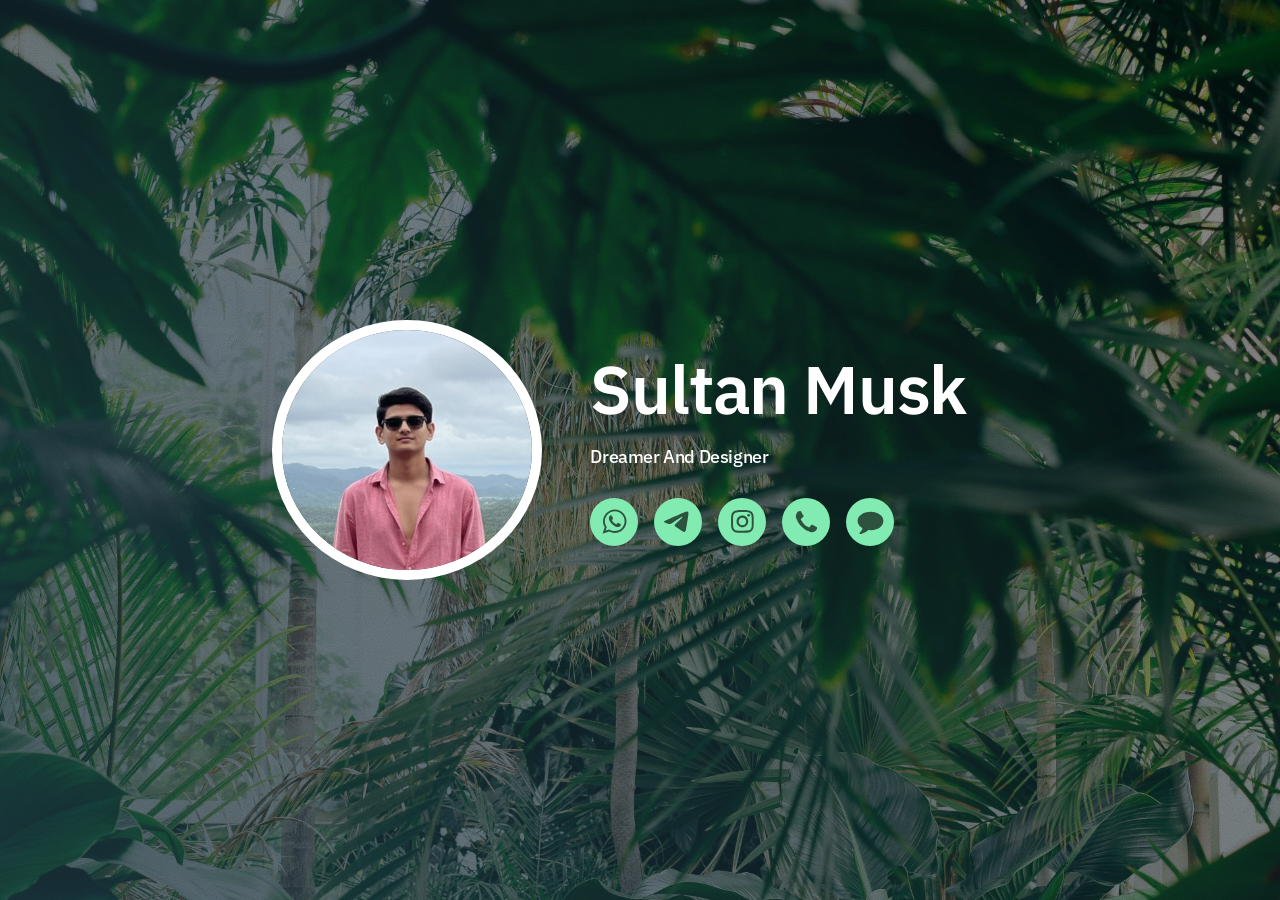
<file: index.html>
<!DOCTYPE HTML>
<html lang="en">
    <head>
        <title>Sultan Musk</title>
<meta charset="utf-8" />
<meta name="viewport" content="width=device-width,initial-scale=1" />
<meta name="color-scheme" content="light only" />
<!-- SEO Primary -->
<meta name="title" content="Sultan Musk | Dreamer, Designer & Web Developer" />
<meta name="description" content="Sultan Musk is a creative dreamer and web designer crafting elegant, minimal, and modern websites. Explore stylish UI designs, responsive layouts, and innovative web experiences." />
<meta name="keywords" content="Sultan Musk, Sultan Musk developer, Sultan Musk designer, web designer India, UI UX designer, frontend developer, modern website design, responsive web design, creative portfolio, minimal website design, opil.site, web development portfolio, stylish websites, bootstrap design, HTML CSS JavaScript projects" />
<meta name="author" content="Sultan Musk" />
<!-- Open Graph (Facebook / WhatsApp) -->
<meta property="og:site_name" content="Sultan Musk Portfolio" />
<meta property="og:title" content="Sultan Musk | Dreamer & Designer" />
<meta property="og:type" content="website" />
<meta property="og:description" content="Explore the creative portfolio of Sultan Musk – elegant, minimal, and modern web experiences." />
<meta property="og:image" content="https://opil.site" />
<meta property="og:image:type" content="image/jpeg" />
<meta property="og:image:width" content="1280" />
<meta property="og:image:height" content="800" />
<meta property="og:url" content="https://opil.site" />
<!-- Twitter -->
<meta property="twitter:card" content="summary_large_image" />
<meta property="twitter:title" content="Sultan Musk | Web Designer" />
<meta property="twitter:description" content="Creative web designer crafting minimal and stylish websites." />
<meta property="twitter:image" content="https://opil.site" />
<!-- Canonical -->
<link rel="canonical" href="https://opil.site" />
  <link rel="apple-touch-icon" sizes="180x180" href="apple-touch-icon.png">
<link rel="icon" type="image/png" sizes="32x32" href="favicon-32x32.png">
<link rel="icon" type="image/png" sizes="16x16" href="favicon-16x16.png">
<link rel="manifest" href="site.webmanifest">      
      
        <link href="https://fonts.googleapis.com/css2?display=swap&family=IBM+Plex+Sans:ital,wght@0,500;0,600;1,500;1,600" rel="stylesheet" type="text/css" />
        <style>
            html,
            body,
            div,
            span,
            applet,
            object,
            iframe,
            h1,
            h2,
            h3,
            h4,
            h5,
            h6,
            p,
            blockquote,
            pre,
            a,
            abbr,
            acronym,
            address,
            big,
            cite,
            code,
            del,
            dfn,
            em,
            img,
            ins,
            kbd,
            q,
            s,
            samp,
            small,
            strike,
            strong,
            sub,
            sup,
            tt,
            var,
            b,
            u,
            i,
            center,
            dl,
            dt,
            dd,
            ol,
            ul,
            li,
            fieldset,
            form,
            label,
            legend,
            table,
            caption,
            tbody,
            tfoot,
            thead,
            tr,
            th,
            td,
            article,
            aside,
            canvas,
            details,
            embed,
            figure,
            figcaption,
            footer,
            header,
            hgroup,
            menu,
            nav,
            output,
            ruby,
            section,
            summary,
            time,
            mark,
            audio,
            video {
                margin: 0;
                padding: 0;
                border: 0;
                font-size: 100%;
                font: inherit;
                vertical-align: baseline;
            }

            article,
            aside,
            details,
            figcaption,
            figure,
            footer,
            header,
            hgroup,
            menu,
            nav,
            section {
                display: block;
            }

            body {
                line-height: 1;
            }

            ol,
            ul {
                list-style: none;
            }

            blockquote,
            q {
                quotes: none;
            }

            blockquote:before,
            blockquote:after,
            q:before,
            q:after {
                content: '';
                content: none;
            }

            table {
                border-collapse: collapse;
                border-spacing: 0;
            }

            body {
                -webkit-text-size-adjust: none
            }

            mark {
                background-color: transparent;
                color: inherit
            }

            input::-moz-focus-inner {
                border: 0;
                padding: 0
            }

            input[type="text"],
            input[type="email"],
            select,
            textarea {
                -moz-appearance: none;
                -webkit-appearance: none;
                -ms-appearance: none;
                appearance: none
            }

            @media (prefers-contrast: more) {
                html {
                    filter: brightness(0.9) saturate(0.75) contrast(1.5);
                }
            }

            @media (prefers-contrast: less) {
                html {
                    filter: brightness(1.05) saturate(1.25) contrast(0.75);
                }
            }

            *,
            *:before,
            *:after {
                box-sizing: border-box;
            }

            body {
                line-height: 1.0;
                min-height: var(--viewport-height);
                min-width: 320px;
                overflow-x: hidden;
                word-wrap: break-word;
            }

            #bg:before {
                content: '';
                display: block;
                height: 100%;
                left: 0;
                position: absolute;
                top: 0;
                width: 100%;
                z-index: 1;
                background-image: url('data:image/svg+xml;charset=utf8,%3Csvg%20viewBox%3D%220%200%20512%20512%22%20width%3D%22512%22%20height%3D%22512%22%20version%3D%221.1%22%20xmlns%3D%22http%3A%2F%2Fwww.w3.org%2F2000%2Fsvg%22%3E%20%3Cfilter%20id%3D%22noise%22%3E%20%3CfeTurbulence%20type%3D%22fractalNoise%22%20baseFrequency%3D%220.875%22%20result%3D%22noise%22%20%2F%3E%20%3CfeColorMatrix%20type%3D%22matrix%22%20values%3D%220%200%200%200%200%200%200%200%200%200%200%200%200%200%200%200%200%200%200.23828125%200%22%20%2F%3E%20%3C%2Ffilter%3E%20%3Crect%20filter%3D%22url%28%23noise%29%22%20x%3D%220%22%20y%3D%220%22%20width%3D%22512%22%20height%3D%22512%22%20fill%3D%22transparent%22%20opacity%3D%221%22%20%2F%3E%3C%2Fsvg%3E'), linear-gradient(45deg, rgba(36, 66, 79, 0.729) 0%, rgba(0, 0, 0, 0.38) 100%);
                background-size: 512px, cover;
                background-position: center, 0% 0%;
                background-repeat: repeat, repeat;
            }

            #bg {
                background-attachment: scroll;
                height: var(--background-height);
                left: 0;
                pointer-events: none;
                position: fixed;
                top: 0;
                transform: scale(1);
                width: 100vw;
                z-index: 0;
                background-color: #000000;
            }

            #bg.slideshow-background>.slow {
                animation-duration: 70s;
            }

            #bg.slideshow-background>.normal {
                animation-duration: 52.5s;
            }

            #bg.slideshow-background>.fast {
                animation-duration: 35s;
            }

            #bg.slideshow-background>div {
                transition-duration: 2s;
            }

            body:after {
                background-color: #000000;
                content: '';
                display: block;
                height: 100%;
                left: 0;
                opacity: 0;
                pointer-events: none;
                position: fixed;
                top: 0;
                transform: scale(1);
                transition: opacity 1.75s ease-in-out 1s, visibility 1.75s 1s;
                visibility: hidden;
                width: 100%;
                z-index: 1;
            }

            body.is-loading:after {
                opacity: 1;
                visibility: visible;
            }

            :root {
                --background-height: 100vh;
                --site-language-alignment: left;
                --site-language-direction: ltr;
                --site-language-flex-alignment: flex-start;
                --site-language-indent-left: 1;
                --site-language-indent-right: 0;
                --viewport-height: 100vh;
            }

            html {
                font-size: 16pt;
            }

            u {
                text-decoration: underline;
            }

            strong {
                color: inherit;
                font-weight: bolder;
            }

            em {
                font-style: italic;
            }

            code {
                background-color: rgba(144, 144, 144, 0.25);
                border-radius: 0.25em;
                font-family: 'Lucida Console', 'Courier New', monospace;
                font-size: 0.9em;
                font-weight: normal;
                letter-spacing: 0;
                margin: 0 0.25em;
                padding: 0.25em 0.5em;
                text-indent: 0;
            }

            mark {
                background-color: rgba(144, 144, 144, 0.25);
            }

            spoiler-text {
                -webkit-text-stroke: 0;
                background-color: rgba(32, 32, 32, 0.75);
                text-shadow: none;
                text-stroke: 0;
                color: transparent;
                cursor: pointer;
                transition: color 0.1s ease-in-out;
            }

            spoiler-text.active {
                color: #FFFFFF;
                cursor: text;
            }

            s {
                text-decoration: line-through;
            }

            sub {
                font-size: smaller;
                vertical-align: sub;
            }

            sup {
                font-size: smaller;
                vertical-align: super;
            }

            a {
                color: inherit;
                text-decoration: underline;
                transition: color 0.25s ease;
            }

            a[onclick]:not([href]) {
                cursor: pointer;
            }

            deferred-script {
                display: none;
            }

            #wrapper {
                -webkit-overflow-scrolling: touch;
                align-items: center;
                display: flex;
                flex-direction: column;
                justify-content: center;
                min-height: var(--viewport-height);
                overflow: hidden;
                position: relative;
                z-index: 2;
            }

            #main {
                --alignment: center;
                --flex-alignment: center;
                --indent-left: 1;
                --indent-right: 1;
                --border-radius-tl: 0;
                --border-radius-tr: 0;
                --border-radius-br: 0;
                --border-radius-bl: 0;
                align-items: center;
                display: flex;
                flex-grow: 0;
                flex-shrink: 0;
                justify-content: center;
                max-width: 100%;
                position: relative;
                text-align: var(--alignment);
                z-index: 1;
                transition: opacity 1.25s ease 0.125s, transform 1.25s ease 0.125s;
            }

            #main>.inner {
                --padding-horizontal: 3rem;
                --padding-vertical: 3rem;
                --spacing: 0.75rem;
                --width: 52rem;
                border-radius: var(--border-radius-tl) var(--border-radius-tr) var(--border-radius-br) var(--border-radius-bl);
                max-width: 100%;
                position: relative;
                width: var(--width);
                z-index: 1;
                padding: var(--padding-vertical) var(--padding-horizontal);
            }

            #main>.inner>* {
                margin-top: var(--spacing);
                margin-bottom: var(--spacing);
            }

            #main>.inner> :first-child {
                margin-top: 0 !important;
            }

            #main>.inner> :last-child {
                margin-bottom: 0 !important;
            }

            #main>.inner>.full {
                margin-left: calc(var(--padding-horizontal) * -1);
                max-width: calc(100% + calc(var(--padding-horizontal) * 2) + 0.4725px);
                width: calc(100% + calc(var(--padding-horizontal) * 2) + 0.4725px);
            }

            #main>.inner>.full:first-child {
                border-top-left-radius: inherit;
                border-top-right-radius: inherit;
                margin-top: calc(var(--padding-vertical) * -1) !important;
            }

            #main>.inner>.full:last-child {
                border-bottom-left-radius: inherit;
                border-bottom-right-radius: inherit;
                margin-bottom: calc(var(--padding-vertical) * -1) !important;
            }

            #main>.inner>.full.screen {
                border-radius: 0 !important;
                max-width: 100vw;
                position: relative;
                width: 100vw;
                left: 50%;
                margin-left: -50vw;
                right: auto;
            }

            body.is-loading #main {
                opacity: 0;
                transform: translateY(1.6875rem);
            }

            body.is-instant #main,
            body.is-instant #main>.inner>*,
            body.is-instant #main>.inner>section>* {
                transition: none !important;
            }

            body.is-instant:after {
                display: none !important;
                transition: none !important;
            }

            @keyframes loading-spinner {
                0% {
                    transform: rotate(0deg);
                }

                100% {
                    transform: rotate(360deg);
                }
            }

            .slideshow-background:after {
                content: '';
                display: block;
                width: 4rem;
                height: 4rem;
                position: absolute;
                top: 50%;
                left: 50%;
                margin: -2rem 0 0 -2rem;
                animation: loading-spinner 1s infinite linear;
                transition: opacity 0.25s ease;
                transition-delay: 1s;
                opacity: 0;
                pointer-events: none;
                z-index: -1;
                background-image: url('[data-uri]');
                background-position: center;
                background-repeat: no-repeat;
                background-size: 3rem;
            }

            .slideshow-background.is-loading:after {
                opacity: 0.35;
                z-index: 0;
            }

            .slideshow-background>div {
                background-size: cover;
                position: absolute;
                top: 0;
                left: 0;
                width: 100% !important;
                height: 100% !important;
                opacity: 0;
                z-index: -2;
                animation-timing-function: linear;
                animation-iteration-count: infinite;
                animation-direction: alternate;
            }

            .slideshow-background>.initial {
                transition: none;
            }

            .slideshow-background>.visible {
                opacity: 1;
            }

            .slideshow-background>.top {
                z-index: -1;
            }

            .slideshow-background.instant>div {
                visibility: hidden;
            }

            .slideshow-background.instant>.visible {
                visibility: visible;
            }

            .slideshow-background.crossfade>div {
                transition: opacity 2s ease-in-out;
                visibility: hidden;
            }

            .slideshow-background.crossfade>.visible {
                visibility: visible;
            }

            .slideshow-background.fade>div {
                transition: opacity 2s ease-in-out;
                visibility: visible;
            }

            .slideshow-background.fade>.visible {
                visibility: visible;
            }

            .slideshow-background>.left,
            .slideshow-background>.right {
                width: 150% !important;
            }

            .slideshow-background>.up,
            .slideshow-background>.down {
                height: 150% !important;
            }

            .slideshow-background>.in,
            .slideshow-background>.out {
                transform-origin: 50% 50%;
            }

            .slideshow-background>.left.is-playing {
                animation-name: slideshow-background-left;
            }

            .slideshow-background>.right.is-playing {
                animation-name: slideshow-background-right;
            }

            .slideshow-background>.up.is-playing {
                animation-name: slideshow-background-up;
            }

            .slideshow-background>.down.is-playing {
                animation-name: slideshow-background-down;
            }

            .slideshow-background>.in.is-playing {
                animation-name: slideshow-background-in;
            }

            .slideshow-background>.out.is-playing {
                animation-name: slideshow-background-out;
            }

            .slideshow-background>.slow {
                animation-duration: 60s;
            }

            .slideshow-background>.normal {
                animation-duration: 45s;
            }

            .slideshow-background>.fast {
                animation-duration: 30s;
            }

            @keyframes slideshow-background-left {
                from {
                    transform: translateX(0);
                }

                to {
                    transform: translateX(-25%);
                }
            }

            @keyframes slideshow-background-right {
                from {
                    transform: translateX(-25%);
                }

                to {
                    transform: translateX(0);
                }
            }

            @keyframes slideshow-background-up {
                from {
                    transform: translateY(0);
                }

                to {
                    transform: translateY(-25%);
                }
            }

            @keyframes slideshow-background-down {
                from {
                    transform: translateY(-25%);
                }

                to {
                    transform: translateY(0);
                }
            }

            @keyframes slideshow-background-in {
                from {
                    transform: scale(1);
                }

                to {
                    transform: scale(2);
                }
            }

            @keyframes slideshow-background-out {
                from {
                    transform: scale(2);
                }

                to {
                    transform: scale(1);
                }
            }

            h1,
            h2,
            h3,
            p {
                direction: var(--site-language-direction);
                position: relative;
            }

            h1 span.p,
            h2 span.p,
            h3 span.p,
            p span.p {
                display: block;
                position: relative;
            }

            h1 span[style],
            h2 span[style],
            h3 span[style],
            p span[style],
            h1 strong,
            h2 strong,
            h3 strong,
            p strong,
            h1 a,
            h2 a,
            h3 a,
            p a,
            h1 code,
            h2 code,
            h3 code,
            p code,
            h1 mark,
            h2 mark,
            h3 mark,
            p mark,
            h1 spoiler-text,
            h2 spoiler-text,
            h3 spoiler-text,
            p spoiler-text {
                -webkit-text-fill-color: currentcolor;
            }

            #text02 {
                color: #FFFFFF;
                font-family: 'IBM Plex Sans', sans-serif;
                letter-spacing: -0.075rem;
                width: 100%;
                font-size: 4.25em;
                line-height: 1;
                font-weight: 600;
            }

            #text02 a {
                text-decoration: underline;
            }

            #text02 a:hover {
                text-decoration: none;
            }

            #text02 span.p:nth-child(n + 2) {
                margin-top: 1rem;
            }

            #text01 {
                color: #FFFFFF;
                font-family: 'IBM Plex Sans', sans-serif;
                letter-spacing: -0.025rem;
                width: 100%;
                font-size: 1.125em;
                line-height: 1.5;
                font-weight: 500;
            }

            #text01 a {
                text-decoration: underline;
            }

            #text01 a:hover {
                text-decoration: none;
            }

            #text01 span.p:nth-child(n + 2) {
                margin-top: 1rem;
            }

            .icons {
                display: flex;
                flex-wrap: wrap;
                justify-content: var(--flex-alignment);
                letter-spacing: 0;
                padding: 0;
            }

            .icons li {
                position: relative;
                z-index: 1;
            }

            .icons li a {
                align-items: center;
                display: flex;
                justify-content: center;
            }

            .icons li a svg {
                display: block;
                position: relative;
            }

            .icons li a+svg {
                display: block;
                height: 100%;
                left: 0;
                pointer-events: none;
                position: absolute;
                top: 0;
                width: 100%;
                z-index: -1;
            }

            .icons li a .label {
                display: none;
            }

            #icons01 {
                font-size: 1.5em;
                gap: 1rem;
            }

            #icons01:not(:first-child) {
                margin-top: 1.75rem !important;
            }

            #icons01:not(:last-child) {
                margin-bottom: 1.75rem !important;
            }

            #icons01 li a {
                border-radius: 100%;
                height: 2em;
                width: 2em;
                transition: transform 0.5s ease, color 0.5s ease, background-color 0.5s ease, border-color 0.5s ease ;
            }

            #icons01 li a svg {
                height: 60%;
                width: 60%;
                transition: fill 0.5s ease;
            }

            #icons01 a {
                background-color: #81EBB2;
            }

            #icons01 a svg {
                fill: rgba(0, 0, 0, 0.651);
            }

            #icons01 a:hover {
                background-color: #C2FFD7 !important;
            }

            #icons01 li a+svg {
                transition: transform 0.5s ease, fill 0.5s ease, stroke 0.5s ease;
            }

            #icons01 li a:hover {
                transform: translateY(-4.25%);
            }

            #icons01 li a:hover+svg {
                transform: translateY(-4.25%);
            }

            .image {
                display: block;
                line-height: 0;
                max-width: 100%;
                position: relative;
            }

            .image .frame {
                -webkit-backface-visibility: hidden;
                -webkit-transform: translate3d(0, 0, 0);
                display: inline-block;
                max-width: 100%;
                overflow: hidden;
                vertical-align: top;
                width: 100%;
            }

            .image .frame img {
                border-radius: 0 !important;
                max-width: 100%;
                vertical-align: top;
                width: inherit;
            }

            .image.full .frame {
                display: block;
            }

            .image.full:first-child .frame {
                border-top-left-radius: inherit;
                border-top-right-radius: inherit;
            }

            .image.full:last-child .frame {
                border-bottom-left-radius: inherit;
                border-bottom-right-radius: inherit;
            }

            #image01 .frame {
                width: 100vw;
                border-radius: 100%;
                border-color: #FFFFFF;
                border-style: solid;
                border-width: 10px;
                transition: none;
            }

            #image01 .frame img {
                transition: none;
            }

            .container {
                position: relative;
            }

            .container>.wrapper {
                vertical-align: top;
                position: relative;
                max-width: 100%;
                border-radius: inherit;
            }

            .container>.wrapper>.inner {
                vertical-align: top;
                position: relative;
                max-width: 100%;
                border-radius: inherit;
                text-align: var(--alignment);
            }

            #main .container.full:first-child>.wrapper {
                border-top-left-radius: inherit;
                border-top-right-radius: inherit;
            }

            #main .container.full:last-child>.wrapper {
                border-bottom-left-radius: inherit;
                border-bottom-right-radius: inherit;
            }

            #main .container.full:first-child>.wrapper>.inner {
                border-top-left-radius: inherit;
                border-top-right-radius: inherit;
            }

            #main .container.full:last-child>.wrapper>.inner {
                border-bottom-left-radius: inherit;
                border-bottom-right-radius: inherit;
            }

            #container01 {
                --alignment: left;
                --flex-alignment: flex-start;
                --indent-left: 1;
                --indent-right: 0;
                display: flex;
                width: 100%;
                align-items: center;
                justify-content: center;
                background-color: transparent;
            }

            #container01>.wrapper>.inner {
                --gutters: 3rem;
                --padding-horizontal: 0rem;
                --padding-vertical: 0rem;
                --spacing: 1.25rem;
                padding: var(--padding-vertical) var(--padding-horizontal);
            }

            #container01>.wrapper {
                max-width: var(--width);
                width: 100%;
            }

            #container01.default>.wrapper>.inner>* {
                margin-bottom: var(--spacing);
                margin-top: var(--spacing);
            }

            #container01.default>.wrapper>.inner>*:first-child {
                margin-top: 0 !important;
            }

            #container01.default>.wrapper>.inner>*:last-child {
                margin-bottom: 0 !important;
            }

            #container01.columns>.wrapper>.inner {
                flex-wrap: wrap;
                display: flex;
                align-items: center;
            }

            #container01.columns>.wrapper>.inner>* {
                flex-grow: 0;
                flex-shrink: 0;
                max-width: 100%;
                text-align: var(--alignment);
                padding: 0 0 0 var(--gutters);
            }

            #container01.columns>.wrapper>.inner>*>* {
                margin-bottom: var(--spacing);
                margin-top: var(--spacing);
            }

            #container01.columns>.wrapper>.inner>*>*:first-child {
                margin-top: 0 !important;
            }

            #container01.columns>.wrapper>.inner>*>*:last-child {
                margin-bottom: 0 !important;
            }

            #container01.columns>.wrapper>.inner>*:first-child {
                margin-left: calc(var(--gutters) * -1);
            }

            #container01.default>.wrapper>.inner>.full {
                margin-left: calc(var(--padding-horizontal) * -1);
                max-width: none !important;
                width: calc(100% + (var(--padding-horizontal) * 2) + 0.4725px);
            }

            #container01.default>.wrapper>.inner>.full:first-child {
                margin-top: calc(var(--padding-vertical) * -1) !important;
                border-top-left-radius: inherit;
                border-top-right-radius: inherit;
            }

            #container01.default>.wrapper>.inner>.full:last-child {
                margin-bottom: calc(var(--padding-vertical) * -1) !important;
                border-bottom-left-radius: inherit;
                border-bottom-right-radius: inherit;
            }

            #container01.columns>.wrapper>.inner>div>.full {
                margin-left: calc(var(--gutters) * -0.5);
                max-width: none !important;
                width: calc(100% + var(--gutters) + 0.4725px);
            }

            #container01.columns>.wrapper>.inner>div:first-child>.full {
                margin-left: calc(var(--padding-horizontal) * -1);
                width: calc(100% + var(--padding-horizontal) + calc(var(--gutters) * 0.5) + 0.4725px);
            }

            #container01.columns>.wrapper>.inner>div:last-child>.full {
                width: calc(100% + var(--padding-horizontal) + calc(var(--gutters) * 0.5) + 0.4725px);
            }

            #container01.columns>.wrapper>.inner>div>.full:first-child {
                margin-top: calc(var(--padding-vertical) * -1) !important;
            }

            #container01.columns>.wrapper>.inner>div>.full:last-child {
                margin-bottom: calc(var(--padding-vertical) * -1) !important;
            }

            #container01.columns>.wrapper>.inner>.full {
                align-self: stretch;
            }

            #container01.columns>.wrapper>.inner>.full:first-child {
                border-bottom-left-radius: inherit;
                border-top-left-radius: inherit;
            }

            #container01.columns>.wrapper>.inner>.full:last-child {
                border-bottom-right-radius: inherit;
                border-top-right-radius: inherit;
            }

            #container01.columns>.wrapper>.inner>.full>.full:first-child:last-child {
                border-radius: inherit;
                height: calc(100% + (var(--padding-vertical) * 2));
            }

            #container01.columns>.wrapper>.inner>.full>.full:first-child:last-child>* {
                border-radius: inherit;
                height: 100%;
                position: absolute;
                width: 100%;
            }

            #container01>.wrapper>.inner> :nth-child(1) {
                width: calc(40% + (var(--gutters) / 2));
            }

            #container01>.wrapper>.inner> :nth-child(2) {
                width: calc(60% + (var(--gutters) / 2));
            }

            @media (max-width: 1920px) {}

            @media (max-width: 1680px) {
                html {
                    font-size: 12pt;
                }
            }

            @media (max-width: 1280px) {
                #bg.slideshow-background>.slow {
                    animation-duration: 52.5s;
                }

                #bg.slideshow-background>.normal {
                    animation-duration: 39.375s;
                }

                #bg.slideshow-background>.fast {
                    animation-duration: 26.25s;
                }

                html {
                    font-size: 12pt;
                }
            }

            @media (max-width: 1024px) {}

            @media (max-width: 980px) {
                html {
                    font-size: 10pt;
                }
            }

            @media (max-width: 736px) {
                #bg.slideshow-background>.slow {
                    animation-duration: 35s;
                }

                #bg.slideshow-background>.normal {
                    animation-duration: 26.25s;
                }

                #bg.slideshow-background>.fast {
                    animation-duration: 17.5s;
                }

                html {
                    font-size: 12pt;
                }

                #main {
                    --alignment: center;
                    --flex-alignment: center;
                    --indent-left: 1;
                    --indent-right: 1;
                }

                #main>.inner {
                    --padding-horizontal: 2rem;
                    --padding-vertical: 3rem;
                    --spacing: 0.75rem;
                }

                #text02 {
                    letter-spacing: -0.065625rem;
                    width: 100%;
                    font-size: 2.625em;
                    line-height: 1;
                }

                #text01 {
                    letter-spacing: -0.021875rem;
                    width: 100%;
                    font-size: 1.125em;
                    line-height: 1.5;
                }

                #icons01 {
                    font-size: 1.375em;
                    gap: 1rem;
                }

                #icons01:not(:first-child) {
                    margin-top: 1.3125rem !important;
                }

                #icons01:not(:last-child) {
                    margin-bottom: 1.3125rem !important;
                }

                #image01 .frame {
                    width: 10.75rem;
                }

                #container01 {
                    --alignment: center;
                    --flex-alignment: center;
                    --indent-left: 1;
                    --indent-right: 1;
                }

                #container01>.wrapper>.inner {
                    --gutters: 2rem;
                    --padding-horizontal: 0rem;
                    --padding-vertical: 0rem;
                    --spacing: 1.25rem;
                }

                #container01.columns>.wrapper>.inner {
                    flex-direction: column !important;
                    flex-wrap: nowrap !important;
                }

                #container01.columns>.wrapper>.inner>span {
                    height: 0;
                    margin-top: calc(var(--gutters) * -1);
                    pointer-events: none;
                    visibility: hidden;
                }

                #container01.columns>.wrapper>.inner>*:first-child {
                    margin-left: 0 !important;
                    padding-top: 0 !important;
                }

                #container01.columns>.wrapper>.inner>* {
                    padding: calc(var(--gutters) * 0.5) 0 !important;
                }

                #container01.columns>.wrapper>.inner>*:last-child {
                    padding-bottom: 0 !important;
                }

                #container01.columns>.wrapper>.inner>div>.full {
                    margin-left: calc(var(--padding-horizontal) * -1);
                    width: calc(100% + (var(--padding-horizontal) * 2) + 0.4725px);
                }

                #container01.columns>.wrapper>.inner>div:first-of-type>.full {
                    margin-left: calc(var(--padding-horizontal) * -1);
                    width: calc(100% + (var(--padding-horizontal) * 2) + 0.4725px);
                }

                #container01.columns>.wrapper>.inner>div:last-of-type>.full {
                    margin-left: calc(var(--padding-horizontal) * -1);
                    width: calc(100% + (var(--padding-horizontal) * 2) + 0.4725px);
                }

                #container01.columns>.wrapper>.inner>div>.full:first-child {
                    margin-top: calc(var(--gutters) * -0.5) !important;
                }

                #container01.columns>.wrapper>.inner>div>.full:last-child {
                    margin-bottom: calc(var(--gutters) * -0.5) !important;
                }

                #container01.columns>.wrapper>.inner>div:first-of-type>.full:first-child {
                    margin-top: calc(var(--padding-vertical) * -1) !important;
                }

                #container01.columns>.wrapper>.inner>div:last-of-type>.full:last-child {
                    margin-bottom: calc(var(--padding-vertical) * -1) !important;
                }

                #container01.columns>.wrapper>.inner>div:first-of-type,
                #container01.columns>.wrapper>.inner>div:first-of-type>.full:first-child {
                    border-top-left-radius: inherit;
                    border-top-right-radius: inherit;
                }

                #container01.columns>.wrapper>.inner>div:last-of-type,
                #container01.columns>.wrapper>.inner>div:last-of-type>.full:last-child {
                    border-bottom-left-radius: inherit;
                    border-bottom-right-radius: inherit;
                }

                #container01.columns>.wrapper>.inner>div:first-of-type,
                #container01.columns>.wrapper>.inner>div:first-of-type>.full:last-child {
                    border-bottom-left-radius: 0 !important;
                }

                #container01.columns>.wrapper>.inner>div:last-of-type,
                #container01.columns>.wrapper>.inner>div:last-of-type>.full:first-child {
                    border-top-right-radius: 0 !important;
                }

                #container01.columns>.wrapper>.inner>.full>.full:first-child:last-child {
                    height: auto;
                }

                #container01.columns>.wrapper>.inner>.full>.full:first-child:last-child>* {
                    height: auto;
                    position: relative;
                    width: auto;
                }

                #container01>.wrapper>.inner> :nth-child(1) {
                    --alignment: center;
                    --flex-alignment: center;
                    --indent-left: 1;
                    --indent-right: 1;
                    min-height: 100% !important;
                    width: 100% !important;
                }

                #container01>.wrapper>.inner> :nth-child(2) {
                    --alignment: center;
                    --flex-alignment: center;
                    --indent-left: 1;
                    --indent-right: 1;
                    min-height: 100% !important;
                    width: 100% !important;
                }
            }

            @media (max-width: 480px) {
                #main>.inner {
                    --spacing: 0.65625rem;
                }

                #container01>.wrapper>.inner {
                    --spacing: 1.09375rem;
                }
            }

            @media (max-width: 360px) {
                #main>.inner {
                    --padding-horizontal: 1.5rem;
                    --padding-vertical: 2.25rem;
                    --spacing: 0.5625rem;
                }

                #text02 {
                    font-size: 2.625em;
                }

                #text01 {
                    font-size: 1.125em;
                }

                #icons01 {
                    gap: 0.75rem;
                }

                #container01>.wrapper>.inner {
                    --gutters: 2rem;
                    --padding-horizontal: 0rem;
                    --padding-vertical: 0rem;
                    --spacing: 0.9375rem;
                }
            }
        </style>
        <noscript>
            <style>
                body:before {
                    background-attachment: scroll;
                    content: '';
                    display: block;
                    height: var(--background-height);
                    left: 0;
                    pointer-events: none;
                    position: fixed;
                    top: 0;
                    transform: scale(1);
                    width: 100vw;
                    z-index: 0;
                    background-image: url('3.jpg'), linear-gradient(45deg, rgba(36, 66, 79, 0.729) 0%, rgba(0, 0, 0, 0.38) 100%), url('1.jpg?v=0032e638');
                    background-size: 512px, cover, cover;
                    background-position: center, 0% 0%, center;
                    background-repeat: repeat, repeat, no-repeat;
                    background-color: #000000;
                }

                body {
                    overflow: auto !important;
                }

                body:after {
                    display: none !important;
                }

                #main>.inner {
                    opacity: 1.0 !important;
                }

                #main {
                    opacity: 1.0 !important;
                    transform: none !important;
                    transition: none !important;
                    filter: none !important;
                }
            </style>
        </noscript>
    </head>
    <body class="is-loading">
          <svg xmlns="http://www.w3.org/2000/svg" version="1.1" xmlns:xlink="http://www.w3.org/1999/xlink" viewBox="0 0 40 40" display="none" width="0" height="0">
            
     
     <symbol id="icon-e9633646f45121eab610a3d30c929019" viewBox="0 0 40 40">
                <path d="M24.9,21.9c0.2,0,0.9,0.3,2.1,1c1.2,0.6,1.9,1,1.9,1.1c0,0.1,0,0.2,0,0.3c0,0.5-0.1,1-0.4,1.6c-0.2,0.6-0.7,1-1.5,1.4 s-1.5,0.6-2.2,0.6c-0.8,0-2.2-0.4-4.1-1.3c-1.4-0.7-2.6-1.5-3.7-2.6c-1-1.1-2.1-2.4-3.2-4c-1-1.5-1.6-3-1.5-4.2v-0.2 c0-1.3,0.6-2.5,1.6-3.4c0.3-0.3,0.7-0.5,1.1-0.5c0.1,0,0.2,0,0.4,0c0.2,0,0.3,0,0.4,0c0.3,0,0.5,0,0.6,0.1c0.1,0.1,0.2,0.3,0.3,0.6 c0.1,0.3,0.4,0.9,0.7,1.9S18,16,18,16.1c0,0.3-0.2,0.7-0.7,1.2c-0.5,0.5-0.7,0.9-0.7,1c0,0.1,0,0.2,0.1,0.3c0.5,1.1,1.2,2,2.2,3 c0.8,0.8,1.9,1.5,3.3,2.2c0.2,0.1,0.3,0.2,0.5,0.2c0.2,0,0.6-0.4,1.2-1.1S24.7,21.9,24.9,21.9L24.9,21.9z M20.5,33.4 c1.8,0,3.6-0.4,5.3-1.1c1.7-0.7,3.1-1.7,4.4-2.9c1.2-1.2,2.2-2.7,2.9-4.4c0.7-1.7,1.1-3.4,1.1-5.3c0-1.8-0.4-3.6-1.1-5.3 c-0.7-1.7-1.7-3.1-2.9-4.4s-2.7-2.2-4.4-2.9s-3.4-1.1-5.3-1.1c-1.8,0-3.6,0.4-5.3,1.1s-3.1,1.7-4.4,2.9c-1.2,1.2-2.2,2.7-2.9,4.4 c-0.7,1.7-1.1,3.4-1.1,5.3c0,2.9,0.9,5.6,2.6,8l-1.7,5.1l5.3-1.7C15.3,32.6,17.8,33.4,20.5,33.4z M20.5,3.4c2.2,0,4.3,0.4,6.3,1.3 s3.8,2,5.2,3.5c1.5,1.5,2.6,3.2,3.5,5.2c0.9,2,1.3,4.1,1.3,6.3c0,2.2-0.4,4.3-1.3,6.3s-2,3.8-3.5,5.2c-1.5,1.5-3.2,2.6-5.2,3.5 s-4.1,1.3-6.3,1.3c-2.8,0-5.5-0.7-7.9-2L3.5,37l3-8.8c-1.6-2.6-2.3-5.4-2.3-8.4c0-2.2,0.4-4.3,1.3-6.3s2-3.8,3.5-5.2 s3.2-2.6,5.2-3.5S18.2,3.4,20.5,3.4z" />
        </symbol>
            
     
     
     <symbol id="icon-96fc68818d10374399c6dcf28fe98f75" viewBox="0 0 40 40">
                <path d="M2.3,18.6c9.1-4,15.2-6.6,18.2-7.9c8.7-3.6,10.5-4.2,11.7-4.3 c0.3,0,0.8,0.1,1.2,0.4c0.3,0.3,0.4,0.6,0.4,0.9C34,7.9,34,8.4,34,8.9c-0.5,5-2.5,17-3.5,22.5c-0.4,2.3-1.3,3.1-2.1,3.2 c-1.8,0.2-3.2-1.2-5-2.3c-2.8-1.8-4.3-2.9-7-4.7c-3.1-2-1.1-3.2,0.7-5c0.5-0.5,8.5-7.8,8.6-8.4c0-0.1,0-0.4-0.2-0.5 c-0.2-0.2-0.4-0.1-0.7-0.1c-0.3,0.1-4.7,3-13.2,8.7c-1.3,0.9-2.4,1.3-3.4,1.3c-1.1,0-3.3-0.6-4.9-1.1c-2-0.6-3.5-1-3.4-2.1 C0.1,19.7,0.9,19.2,2.3,18.6z" />
            </symbol>
     
     
     
            <symbol id="icon-85976685de3e4af37529a1ce5d57d2a7" viewBox="0 0 40 40">
                <path d="M20,7c4.2,0,4.7,0,6.3,0.1c1.5,0.1,2.3,0.3,3,0.5C30,8,30.5,8.3,31.1,8.9c0.5,0.5,0.9,1.1,1.2,1.8c0.2,0.5,0.5,1.4,0.5,3 C33,15.3,33,15.8,33,20s0,4.7-0.1,6.3c-0.1,1.5-0.3,2.3-0.5,3c-0.3,0.7-0.6,1.2-1.2,1.8c-0.5,0.5-1.1,0.9-1.8,1.2 c-0.5,0.2-1.4,0.5-3,0.5C24.7,33,24.2,33,20,33s-4.7,0-6.3-0.1c-1.5-0.1-2.3-0.3-3-0.5C10,32,9.5,31.7,8.9,31.1 C8.4,30.6,8,30,7.7,29.3c-0.2-0.5-0.5-1.4-0.5-3C7,24.7,7,24.2,7,20s0-4.7,0.1-6.3c0.1-1.5,0.3-2.3,0.5-3C8,10,8.3,9.5,8.9,8.9 C9.4,8.4,10,8,10.7,7.7c0.5-0.2,1.4-0.5,3-0.5C15.3,7.1,15.8,7,20,7z M20,4.3c-4.3,0-4.8,0-6.5,0.1c-1.6,0-2.8,0.3-3.8,0.7 C8.7,5.5,7.8,6,6.9,6.9C6,7.8,5.5,8.7,5.1,9.7c-0.4,1-0.6,2.1-0.7,3.8c-0.1,1.7-0.1,2.2-0.1,6.5s0,4.8,0.1,6.5 c0,1.6,0.3,2.8,0.7,3.8c0.4,1,0.9,1.9,1.8,2.8c0.9,0.9,1.7,1.4,2.8,1.8c1,0.4,2.1,0.6,3.8,0.7c1.6,0.1,2.2,0.1,6.5,0.1 s4.8,0,6.5-0.1c1.6-0.1,2.9-0.3,3.8-0.7c1-0.4,1.9-0.9,2.8-1.8c0.9-0.9,1.4-1.7,1.8-2.8c0.4-1,0.6-2.1,0.7-3.8 c0.1-1.6,0.1-2.2,0.1-6.5s0-4.8-0.1-6.5c-0.1-1.6-0.3-2.9-0.7-3.8c-0.4-1-0.9-1.9-1.8-2.8c-0.9-0.9-1.7-1.4-2.8-1.8 c-1-0.4-2.1-0.6-3.8-0.7C24.8,4.3,24.3,4.3,20,4.3L20,4.3L20,4.3z" />
                <path d="M20,11.9c-4.5,0-8.1,3.7-8.1,8.1s3.7,8.1,8.1,8.1s8.1-3.7,8.1-8.1S24.5,11.9,20,11.9z M20,25.2c-2.9,0-5.2-2.3-5.2-5.2 s2.3-5.2,5.2-5.2s5.2,2.3,5.2,5.2S22.9,25.2,20,25.2z" />
                <path d="M30.6,11.6c0,1-0.8,1.9-1.9,1.9c-1,0-1.9-0.8-1.9-1.9s0.8-1.9,1.9-1.9C29.8,9.7,30.6,10.5,30.6,11.6z" />
            </symbol>
     
     
     
            <symbol id="icon-e742d247c52c40ea9546d95fc0ead423" viewBox="0 0 40 40">
                <path d="M34.8,28.8c0,0.4-0.1,0.8-0.2,1.5c-0.1,0.6-0.2,1.1-0.5,1.4c-0.4,0.7-1.2,1.4-2.6,2.2C30.2,34.7,29,35,27.7,35 c-0.4,0-0.7,0-1.1-0.1c-0.4,0-0.7-0.1-1.2-0.2c-0.5-0.1-0.8-0.2-0.9-0.4c-0.2-0.1-0.6-0.2-1.2-0.5c-0.6-0.2-0.9-0.4-1.1-0.4 c-1.4-0.5-2.6-1.1-3.6-1.8c-1.8-1.1-3.6-2.6-5.5-4.4c-1.9-1.9-3.4-3.7-4.4-5.5C8,20.8,7.4,19.5,7,18.2c0-0.1-0.1-0.5-0.4-1.1 C6.4,16.5,6,16.2,6,16c-0.1-0.2-0.2-0.6-0.4-0.9c-0.1-0.5-0.2-0.8-0.2-1.2s-0.1-0.7-0.1-1.1c0-1.3,0.4-2.6,1.1-3.9 c0.8-1.5,1.5-2.5,2.2-2.7C9,6.1,9.4,5.9,10,5.8c0.6-0.1,1.1-0.2,1.5-0.2c0.2,0,0.4,0,0.5,0.1c0.2,0.1,0.6,0.6,1.1,1.5 c0.1,0.2,0.4,0.6,0.6,1.2c0.2,0.5,0.5,0.9,0.7,1.3c0.2,0.4,0.5,0.8,0.7,1.2c0,0,0.1,0.2,0.4,0.5c0.2,0.2,0.4,0.6,0.5,0.7 c0.1,0.2,0.1,0.4,0.1,0.6c0,0.2-0.2,0.6-0.6,1.1c-0.4,0.5-0.8,0.8-1.3,1.2s-0.9,0.7-1.3,1.1c-0.4,0.4-0.6,0.7-0.6,0.9 c0,0.1,0,0.2,0.1,0.5c0.1,0.2,0.1,0.4,0.2,0.5c0,0.1,0.1,0.2,0.4,0.5c0.1,0.2,0.2,0.4,0.2,0.4c1.1,1.9,2.2,3.5,3.6,4.9 c1.4,1.4,3,2.6,4.9,3.6c0,0,0.1,0.1,0.4,0.2c0.2,0.1,0.4,0.2,0.5,0.4c0.1,0,0.2,0.1,0.5,0.2c0.2,0.1,0.4,0.1,0.5,0.1 c0.2,0,0.6-0.2,0.9-0.6c0.4-0.4,0.7-0.8,1.1-1.3c0.4-0.5,0.7-0.9,1.2-1.3c0.5-0.4,0.8-0.6,1.1-0.6c0.2,0,0.4,0,0.6,0.1 c0.2,0.1,0.5,0.2,0.7,0.5c0.4,0.2,0.5,0.4,0.5,0.4c0.4,0.2,0.7,0.5,1.2,0.7c0.4,0.2,0.8,0.5,1.3,0.7c0.5,0.2,0.8,0.5,1.2,0.6 c0.9,0.5,1.5,0.8,1.6,1.1C34.8,28.5,34.8,28.6,34.8,28.8L34.8,28.8z" />
            </symbol>
            
            
            
            <symbol id="icon-021973a1bb185878b41e1ef48ed6bbaa" viewBox="0 0 40 40">
                <path d="M35.7,13c-1.6-2-3.8-3.5-6.5-4.7c-2.8-1.1-5.8-1.7-9-1.7c-2.4,0-4.8,0.3-7,1C10.9,8.2,9,9.2,7.4,10.3 c-1.6,1.2-2.9,2.5-3.8,4.1c-1,1.6-1.4,3.3-1.4,5c0,2,0.6,3.9,1.8,5.7c1.2,1.8,2.9,3.2,5,4.4c-0.1,0.5-0.3,1-0.5,1.5 c-0.2,0.5-0.4,0.9-0.5,1.2c-0.2,0.3-0.4,0.7-0.7,1c-0.3,0.4-0.5,0.6-0.6,0.8c-0.1,0.2-0.4,0.4-0.7,0.8c-0.3,0.4-0.5,0.6-0.6,0.7 c0,0-0.1,0.1-0.2,0.2C5,35.8,5,35.8,5,35.8L4.8,36c-0.1,0.1-0.1,0.2-0.1,0.2c0,0,0,0.1,0,0.2c0,0.1,0,0.2,0,0.2v0 c0.1,0.2,0.2,0.4,0.4,0.6c0.2,0.1,0.4,0.2,0.6,0.2C6.6,37.3,7.3,37.2,8,37c3.5-0.9,6.6-2.5,9.2-4.9c1,0.1,2,0.2,2.9,0.2 c3.3,0,6.3-0.6,9-1.7c2.8-1.1,4.9-2.7,6.5-4.7c1.6-2,2.4-4.1,2.4-6.5C38.1,17.1,37.3,14.9,35.7,13z" />
            </symbol>
     
     
     
        </svg>
      
      
      
      
      
      
      
        <div id="wrapper">
            <div id="main">
                <div class="inner">
                    <div id="container01" class="container columns">
                        <div class="wrapper">
                            <div class="inner">
                                <div>
                                    <div id="image01" class="image">
                                        <span class="frame">
                                            <img src="sultanmusk.jpg?v=0032e638" alt="Sultan Musk" />
                                        </span>
                                    </div>
                                </div>
                                <div>
                                    <h1 id="text02">Sultan Musk</h1>
                                    <p id="text01">Dreamer And Designer </p>
                                    <ul id="icons01" class="icons">
                                        <li>
                                            <a class="n01" href="https://wa.openinapp.co/vll2d" aria-label="whatsapp">
                                                <svg>
                                                    <use xlink:href="#icon-e9633646f45121eab610a3d30c929019"></use>
                                                </svg>
                                                <span class="label">Whatsapp</span>
                                            </a>
                                        </li>
                                        <li>
                                            <a class="n02" href="https://telegram.openinapp.co/b88mg" aria-label="Telelgram">
                                                <svg>
                                                    <use xlink:href="#icon-96fc68818d10374399c6dcf28fe98f75"></use>
                                                </svg>
                                                <span class="label">Telegram</span>
                                            </a>
                                        </li>
                                        <li>
                                            <a class="n03" href="https://insta.openinapp.co/ek4jk" aria-label="Instagram">
                                                <svg>
                                                    <use xlink:href="#icon-85976685de3e4af37529a1ce5d57d2a7"></use>
                                                </svg>
                                                <span class="label">Instagram</span>
                                            </a>
                                        </li>
                                        <li>
                                            <a class="n04" href="tel:9506969149" aria-label="Phone">
                                                <svg>
                                                    <use xlink:href="#icon-e742d247c52c40ea9546d95fc0ead423"></use>
                                                </svg>
                                                <span class="label">Phone</span>
                                            </a>
                                        </li>
                                        <li>
                                            <a class="n05" href="sms:9506969149" aria-label="message">
                                                <svg>
                                                    <use xlink:href="#icon-021973a1bb185878b41e1ef48ed6bbaa"></use>
                                                </svg>
                                                <span class="label">Message</span>
                                            </a>
                                        </li>
                                    </ul>
                                </div>
                            </div>
                        </div>
                    </div>
                </div>
            </div>
        </div>
         <script>
            (function() {
                var on = addEventListener,
                    off = removeEventListener,
                    $ = function(q) {
                        return document.querySelector(q)
                    },
                    $$ = function(q) {
                        return document.querySelectorAll(q)
                    },
                    $body = document.body,
                    $inner = $('.inner'),
                    client = (function() {
                        var o = {
                                browser: 'other',
                                browserVersion: 0,
                                os: 'other',
                                osVersion: 0,
                                mobile: false,
                                canUse: null,
                                flags: {
                                    lsdUnits: false,
                                },
                            },
                            ua = navigator.userAgent,
                            a, i;
                        a = [
                            ['firefox', /Firefox\/([0-9\.]+)/],
                            ['edge', /Edge\/([0-9\.]+)/],
                            ['safari', /Version\/([0-9\.]+).+Safari/],
                            ['chrome', /Chrome\/([0-9\.]+)/],
                            ['chrome', /CriOS\/([0-9\.]+)/],
                            ['ie', /Trident\/.+rv:([0-9]+)/]
                        ];
                        for (i = 0; i < a.length; i++) {
                            if (ua.match(a[i][1])) {
                                o.browser = a[i][0];
                                o.browserVersion = parseFloat(RegExp.$1);
                                break;
                            }
                        }
                        a = [
                            ['ios', /([0-9_]+) like Mac OS X/, function(v) {
                                return v.replace('_', '.').replace('_', '');
                            }],
                            ['ios', /CPU like Mac OS X/, function(v) {
                                return 0
                            }],
                            ['ios', /iPad; CPU/, function(v) {
                                return 0
                            }],
                            ['android', /Android ([0-9\.]+)/, null],
                            ['mac', /Macintosh.+Mac OS X ([0-9_]+)/, function(v) {
                                return v.replace('_', '.').replace('_', '');
                            }],
                            ['windows', /Windows NT ([0-9\.]+)/, null],
                            ['undefined', /Undefined/, null]
                        ];
                        for (i = 0; i < a.length; i++) {
                            if (ua.match(a[i][1])) {
                                o.os = a[i][0];
                                o.osVersion = parseFloat(a[i][2] ? (a[i][2])(RegExp.$1) : RegExp.$1);
                                break;
                            }
                        }
                        if (o.os == 'mac' && ('ontouchstart' in window) && ((screen.width == 1024 && screen.height == 1366) || (screen.width == 834 && screen.height == 1112) || (screen.width == 810 && screen.height == 1080) || (screen.width == 768 && screen.height == 1024))) o.os = 'ios';
                        o.mobile = (o.os == 'android' || o.os == 'ios');
                        var _canUse = document.createElement('div');
                        o.canUse = function(property, value) {
                            var style;
                            style = _canUse.style;
                            if (!(property in style)) return false;
                            if (typeof value !== 'undefined') {
                                style[property] = value;
                                if (style[property] == '') return false;
                            }
                            return true;
                        };
                        o.flags.lsdUnits = o.canUse('width', '100dvw');
                        return o;
                    }()),
                    trigger = function(t) {
                        dispatchEvent(new Event(t));
                    },
                    cssRules = function(selectorText) {
                        var ss = document.styleSheets,
                            a = [],
                            f = function(s) {
                                var r = s.cssRules,
                                    i;
                                for (i = 0; i < r.length; i++) {
                                    if (r[i] instanceof CSSMediaRule && matchMedia(r[i].conditionText).matches)(f)(r[i]);
                                    else if (r[i] instanceof CSSStyleRule && r[i].selectorText == selectorText) a.push(r[i]);
                                }
                            },
                            x, i;
                        for (i = 0; i < ss.length; i++) f(ss[i]);
                        return a;
                    },
                    thisHash = function() {
                        var h = location.hash ? location.hash.substring(1) : null,
                            a;
                        if (!h) return null;
                        if (h.match(/\?/)) {
                            a = h.split('?');
                            h = a[0];
                            history.replaceState(undefined, undefined, '#' + h);
                            window.location.search = a[1];
                        }
                        if (h.length > 0 && !h.match(/^[a-zA-Z]/)) h = 'x' + h;
                        if (typeof h == 'string') h = h.toLowerCase();
                        return h;
                    },
                    scrollToElement = function(e, style, duration) {
                        var y, cy, dy, start, easing, offset, f;
                        if (!e) y = 0;
                        else {
                            offset = (e.dataset.scrollOffset ? parseInt(e.dataset.scrollOffset) : 0) * parseFloat(getComputedStyle(document.documentElement).fontSize);
                            switch (e.dataset.scrollBehavior ? e.dataset.scrollBehavior : 'default') {
                                case 'default':
                                default:
                                    y = e.offsetTop + offset;
                                    break;
                                case 'center':
                                    if (e.offsetHeight < window.innerHeight) y = e.offsetTop - ((window.innerHeight - e.offsetHeight) / 2) + offset;
                                    else y = e.offsetTop - offset;
                                    break;
                                case 'previous':
                                    if (e.previousElementSibling) y = e.previousElementSibling.offsetTop + e.previousElementSibling.offsetHeight + offset;
                                    else y = e.offsetTop + offset;
                                    break;
                            }
                        }
                        if (!style) style = 'smooth';
                        if (!duration) duration = 750;
                        if (style == 'instant') {
                            window.scrollTo(0, y);
                            return;
                        }
                        start = Date.now();
                        cy = window.scrollY;
                        dy = y - cy;
                        switch (style) {
                            case 'linear':
                                easing = function(t) {
                                    return t
                                };
                                break;
                            case 'smooth':
                                easing = function(t) {
                                    return t < .5 ? 4 * t * t * t : (t - 1) * (2 * t - 2) * (2 * t - 2) + 1
                                };
                                break;
                        }
                        f = function() {
                            var t = Date.now() - start;
                            if (t >= duration) window.scroll(0, y);
                            else {
                                window.scroll(0, cy + (dy * easing(t / duration)));
                                requestAnimationFrame(f);
                            }
                        };
                        f();
                    },
                    scrollToTop = function() {
                        scrollToElement(null);
                    },
                    loadElements = function(parent) {
                        var a, e, x, i;
                        a = parent.querySelectorAll('iframe[data-src]:not([data-src=""])');
                        for (i = 0; i < a.length; i++) {
                            a[i].contentWindow.location.replace(a[i].dataset.src);
                            a[i].dataset.initialSrc = a[i].dataset.src;
                            a[i].dataset.src = '';
                        }
                        a = parent.querySelectorAll('video[autoplay]');
                        for (i = 0; i < a.length; i++) {
                            if (a[i].paused) a[i].play();
                        }
                        e = parent.querySelector('[data-autofocus="1"]');
                        x = e ? e.tagName : null;
                        switch (x) {
                            case 'FORM':
                                e = e.querySelector('.field input, .field select, .field textarea');
                                if (e) e.focus();
                                break;
                            default:
                                break;
                        }
                        a = parent.querySelectorAll('deferred-script');
                        for (i = 0; i < a.length; i++) {
                            x = document.createElement('script');
                            x.setAttribute('data-deferred', '');
                            if (a[i].getAttribute('src')) x.setAttribute('src', a[i].getAttribute('src'));
                            if (a[i].textContent) x.textContent = a[i].textContent;
                            a[i].replaceWith(x);
                        }
                    },
                    unloadElements = function(parent) {
                        var a, e, x, i;
                        a = parent.querySelectorAll('iframe[data-src=""]');
                        for (i = 0; i < a.length; i++) {
                            if (a[i].dataset.srcUnload === '0') continue;
                            if ('initialSrc' in a[i].dataset) a[i].dataset.src = a[i].dataset.initialSrc;
                            else a[i].dataset.src = a[i].src;
                            a[i].contentWindow.location.replace('about:blank');
                        }
                        a = parent.querySelectorAll('video');
                        for (i = 0; i < a.length; i++) {
                            if (!a[i].paused) a[i].pause();
                        }
                        e = $(':focus');
                        if (e) e.blur();
                    };
                window._scrollToTop = scrollToTop;
                var thisUrl = function() {
                    return window.location.href.replace(window.location.search, '').replace(/#$/, '');
                };
                var getVar = function(name) {
                    var a = window.location.search.substring(1).split('&'),
                        b, k;
                    for (k in a) {
                        b = a[k].split('=');
                        if (b[0] == name) return b[1];
                    }
                    return null;
                };
                var errors = {
                    handle: function(handler) {
                        window.onerror = function(message, url, line, column, error) {
                            (handler)(error.message);
                            return true;
                        };
                    },
                    unhandle: function() {
                        window.onerror = null;
                    }
                };
                var loadHandler = function() {
                    setTimeout(function() {
                        $body.classList.remove('is-loading');
                        $body.classList.add('is-playing');
                        setTimeout(function() {
                            $body.classList.remove('is-playing');
                            $body.classList.add('is-ready');
                        }, 2750);
                    }, 100);
                };
                on('load', loadHandler);
                loadElements(document.body);
                var style, sheet, rule;
                style = document.createElement('style');
                style.appendChild(document.createTextNode(''));
                document.head.appendChild(style);
                sheet = style.sheet;
                if (client.mobile) {
                    (function() {
                        if (client.flags.lsdUnits) {
                            document.documentElement.style.setProperty('--viewport-height', '100svh');
                            document.documentElement.style.setProperty('--background-height', '100lvh');
                        } else {
                            var f = function() {
                                document.documentElement.style.setProperty('--viewport-height', window.innerHeight + 'px');
                                document.documentElement.style.setProperty('--background-height', (window.innerHeight + 250) + 'px');
                            };
                            on('load', f);
                            on('orientationchange', function() {
                                setTimeout(function() {
                                    (f)();
                                }, 100);
                            });
                        }
                    })();
                }
                if (client.os == 'android') {
                    (function() {
                        sheet.insertRule('body::after { }', 0);
                        rule = sheet.cssRules[0];
                        var f = function() {
                            rule.style.cssText = 'height: ' + (Math.max(screen.width, screen.height)) + 'px';
                        };
                        on('load', f);
                        on('orientationchange', f);
                        on('touchmove', f);
                    })();
                    $body.classList.add('is-touch');
                } else if (client.os == 'ios') {
                    if (client.osVersion <= 11)(function() {
                        sheet.insertRule('body::after { }', 0);
                        rule = sheet.cssRules[0];
                        rule.style.cssText = '-webkit-transform: scale(1.0)';
                    })();
                    if (client.osVersion <= 11)(function() {
                        sheet.insertRule('body.ios-focus-fix::before { }', 0);
                        rule = sheet.cssRules[0];
                        rule.style.cssText = 'height: calc(100% + 60px)';
                        on('focus', function(event) {
                            $body.classList.add('ios-focus-fix');
                        }, true);
                        on('blur', function(event) {
                            $body.classList.remove('ios-focus-fix');
                        }, true);
                    })();
                    $body.classList.add('is-touch');
                }

                function slideshowBackground(id, settings) {
                    var _this = this;
                    if (!('images' in settings) || !('target' in settings)) return;
                    this.id = id;
                    this.wait = ('wait' in settings ? settings.wait : 0);
                    this.defer = ('defer' in settings ? settings.defer : false);
                    this.navigation = ('navigation' in settings ? settings.navigation : false);
                    this.order = ('order' in settings ? settings.order : 'default');
                    this.preserveImageAspectRatio = ('preserveImageAspectRatio' in settings ? settings.preserveImageAspectRatio : false);
                    this.transition = ('transition' in settings ? settings.transition : {
                        style: 'crossfade',
                        speed: 1000,
                        delay: 6000,
                        resume: 12000
                    });
                    this.images = settings.images;
                    this.preload = true;
                    this.locked = false;
                    this.$target = $(settings.target);
                    this.$wrapper = ('wrapper' in settings ? $(settings.wrapper) : null);
                    this.pos = 0;
                    this.lastPos = 0;
                    this.$slides = [];
                    this.img = document.createElement('img');
                    this.preloadTimeout = null;
                    this.resumeTimeout = null;
                    this.transitionInterval = null;
                    if ('CARRD_DISABLE_DEFER' in window) {
                        this.defer = false;
                        this.preload = false;
                    }
                    if (this.preserveImageAspectRatio && this.transition.style == 'crossfade') this.transition.style = 'fade';
                    if (this.transition.delay !== false) switch (this.transition.style) {
                        case 'crossfade':
                            this.transition.delay = Math.max(this.transition.delay, this.transition.speed * 2);
                            break;
                        case 'fade':
                            this.transition.delay = Math.max(this.transition.delay, this.transition.speed * 3);
                            break;
                        case 'instant':
                        default:
                            break;
                    }
                    if (!this.$wrapper || this.order == 'random') this.navigation = false;
                    if (this.defer) {
                        scrollEvents.add({
                            element: this.$target,
                            enter: function() {
                                _this.preinit();
                            }
                        });
                    } else {
                        this.preinit();
                    }
                };
                slideshowBackground.prototype.speedClassName = function(speed) {
                    switch (speed) {
                        case 1:
                            return 'slow';
                        default:
                        case 2:
                            return 'normal';
                        case 3:
                            return 'fast';
                    }
                };
                slideshowBackground.prototype.preinit = function() {
                    var _this = this;
                    if (this.preload) {
                        this.preloadTimeout = setTimeout(function() {
                            _this.$target.classList.add('is-loading');
                        }, this.transition.speed);
                        setTimeout(function() {
                            _this.init();
                        }, 0);
                    } else {
                        this.init();
                    }
                };
                slideshowBackground.prototype.init = function() {
                    var _this = this,
                        loaded = 0,
                        hasLinks = false,
                        dragStart = null,
                        dragEnd = null,
                        $slide, intervalId, i;
                    this.$target.classList.add('slideshow-background');
                    this.$target.classList.add(this.transition.style);
                    if (this.navigation) {
                        this.$next = document.createElement('div');
                        this.$next.classList.add('nav', 'next');
                        this.$next.addEventListener('click', function(event) {
                            _this.stopTransitioning();
                            _this.next();
                        });
                        this.$wrapper.appendChild(this.$next);
                        this.$previous = document.createElement('div');
                        this.$previous.classList.add('nav', 'previous');
                        this.$previous.addEventListener('click', function(event) {
                            _this.stopTransitioning();
                            _this.previous();
                        });
                        this.$wrapper.appendChild(this.$previous);
                        this.$wrapper.addEventListener('touchstart', function(event) {
                            if (event.touches.length > 1) return;
                            dragStart = {
                                x: event.touches[0].clientX,
                                y: event.touches[0].clientY
                            };
                        });
                        this.$wrapper.addEventListener('touchmove', function(event) {
                            var dx, dy;
                            if (!dragStart || event.touches.length > 1) return;
                            dragEnd = {
                                x: event.touches[0].clientX,
                                y: event.touches[0].clientY
                            };
                            dx = dragStart.x - dragEnd.x;
                            dy = dragStart.y - dragEnd.y;
                            if (Math.abs(dx) < 50) return;
                            event.preventDefault();
                            if (dx > 0) {
                                _this.stopTransitioning();
                                _this.next();
                            } else if (dx < 0) {
                                _this.stopTransitioning();
                                _this.previous();
                            }
                        });
                        this.$wrapper.addEventListener('touchend', function(event) {
                            dragStart = null;
                            dragEnd = null;
                        });
                    }
                    for (i = 0; i < this.images.length; i++) {
                        if (this.preload) {
                            this.$img = document.createElement('img');
                            this.$img.src = this.images[i].src;
                            this.$img.addEventListener('load', function(event) {
                                loaded++;
                            });
                        }
                        $slide = document.createElement('div');
                        $slide.style.backgroundImage = 'url(\'' + this.images[i].src + '\')';
                        $slide.style.backgroundPosition = this.images[i].position;
                        $slide.style.backgroundRepeat = 'no-repeat';
                        $slide.style.backgroundSize = (this.preserveImageAspectRatio ? 'contain' : 'cover');
                        $slide.setAttribute('role', 'img');
                        $slide.setAttribute('aria-label', this.images[i].caption);
                        this.$target.appendChild($slide);
                        if (this.images[i].motion != 'none') {
                            $slide.classList.add(this.images[i].motion);
                            $slide.classList.add(this.speedClassName(this.images[i].speed));
                        }
                        if ('linkUrl' in this.images[i]) {
                            $slide.style.cursor = 'pointer';
                            $slide._linkUrl = this.images[i].linkUrl;
                            hasLinks = true;
                        }
                        this.$slides.push($slide);
                    }
                    if (hasLinks) this.$target.addEventListener('click', function(event) {
                        var slide;
                        if (!('_linkUrl' in event.target)) return;
                        slide = event.target;
                        if ('onclick' in slide._linkUrl) {
                            (slide._linkUrl.onclick)(event);
                            return;
                        }
                        if ('href' in slide._linkUrl) {
                            if (slide._linkUrl.href.charAt(0) == '#') {
                                window.location.href = slide._linkUrl.href;
                                return;
                            }
                            if ('target' in slide._linkUrl && slide._linkUrl.target == '_blank') window.open(slide._linkUrl.href);
                            else window.location.href = slide._linkUrl.href;
                        }
                    });
                    switch (this.order) {
                        case 'random':
                            this.pos = (Math.ceil(Math.random() * this.$slides.length) - 1);
                            break;
                        case 'reverse':
                            this.pos = this.$slides.length - 1;
                            break;
                        case 'default':
                        default:
                            this.pos = 0;
                            break;
                    }
                    this.lastPos = this.pos;
                    if (this.preload) intervalId = setInterval(function() {
                        if (loaded >= _this.images.length) {
                            clearInterval(intervalId);
                            clearTimeout(_this.preloadTimeout);
                            _this.$target.classList.remove('is-loading');
                            _this.start();
                        }
                    }, 250);
                    else {
                        this.start();
                    }
                };
                slideshowBackground.prototype.move = function(direction) {
                    var pos, order;
                    switch (direction) {
                        case 1:
                            order = this.order;
                            break;
                        case -1:
                            switch (this.order) {
                                case 'random':
                                    order = 'random';
                                    break;
                                case 'reverse':
                                    order = 'default';
                                    break;
                                case 'default':
                                default:
                                    order = 'reverse';
                                    break;
                            }
                            break;
                        default:
                            return;
                    }
                    switch (order) {
                        case 'random':
                            for (;;) {
                                pos = (Math.ceil(Math.random() * this.$slides.length) - 1);
                                if (pos != this.pos) break;
                            }
                            break;
                        case 'reverse':
                            pos = this.pos - 1;
                            if (pos < 0) pos = this.$slides.length - 1;
                            break;
                        case 'default':
                        default:
                            pos = this.pos + 1;
                            if (pos >= this.$slides.length) pos = 0;
                            break;
                    }
                    this.show(pos);
                };
                slideshowBackground.prototype.next = function() {
                    this.move(1);
                };
                slideshowBackground.prototype.previous = function() {
                    this.move(-1);
                };
                slideshowBackground.prototype.show = function(pos) {
                    var _this = this;
                    if (this.locked) return;
                    this.lastPos = this.pos;
                    this.pos = pos;
                    switch (this.transition.style) {
                        case 'instant':
                            this.$slides[this.lastPos].classList.remove('top');
                            this.$slides[this.pos].classList.add('top');
                            this.$slides[this.pos].classList.add('visible');
                            this.$slides[this.pos].classList.add('is-playing');
                            this.$slides[this.lastPos].classList.remove('visible');
                            this.$slides[this.lastPos].classList.remove('initial');
                            this.$slides[this.lastPos].classList.remove('is-playing');
                            break;
                        case 'crossfade':
                            this.locked = true;
                            this.$slides[this.lastPos].classList.remove('top');
                            this.$slides[this.pos].classList.add('top');
                            this.$slides[this.pos].classList.add('visible');
                            this.$slides[this.pos].classList.add('is-playing');
                            setTimeout(function() {
                                _this.$slides[_this.lastPos].classList.remove('visible');
                                _this.$slides[_this.lastPos].classList.remove('initial');
                                _this.$slides[_this.lastPos].classList.remove('is-playing');
                                _this.locked = false;
                            }, this.transition.speed);
                            break;
                        case 'fade':
                            this.locked = true;
                            this.$slides[this.lastPos].classList.remove('visible');
                            setTimeout(function() {
                                _this.$slides[_this.lastPos].classList.remove('is-playing');
                                _this.$slides[_this.lastPos].classList.remove('top');
                                _this.$slides[_this.pos].classList.add('top');
                                _this.$slides[_this.pos].classList.add('is-playing');
                                _this.$slides[_this.pos].classList.add('visible');
                                _this.locked = false;
                            }, this.transition.speed);
                            break;
                        default:
                            break;
                    }
                };
                slideshowBackground.prototype.start = function() {
                    var _this = this;
                    this.$slides[_this.pos].classList.add('visible');
                    this.$slides[_this.pos].classList.add('top');
                    this.$slides[_this.pos].classList.add('initial');
                    this.$slides[_this.pos].classList.add('is-playing');
                    if (this.$slides.length == 1) return;
                    setTimeout(function() {
                        _this.startTransitioning();
                    }, this.wait);
                };
                slideshowBackground.prototype.startTransitioning = function() {
                    var _this = this;
                    if (this.transition.delay === false) return;
                    this.transitionInterval = setInterval(function() {
                        _this.next();
                    }, this.transition.delay);
                };
                slideshowBackground.prototype.stopTransitioning = function() {
                    var _this = this;
                    clearInterval(this.transitionInterval);
                    if (this.transition.resume !== false) {
                        clearTimeout(this.resumeTimeout);
                        this.resumeTimeout = setTimeout(function() {
                            _this.startTransitioning();
                        }, this.transition.resume);
                    }
                };
                (function() {
                    var $bg = document.createElement('div');
                    $bg.id = 'bg';
                    $body.insertBefore($bg, $body.firstChild);
                    new slideshowBackground('bg', {
                        target: '#bg',
                        wait: 2750,
                        order: 'default',
                        transition: {
                            style: 'crossfade',
                            speed: 2000,
                            delay: 7000,
                        },
                        images: [{
                            src: '1.jpg',
                            position: 'center',
                            motion: 'down',
                            speed: 2,
                            caption: 'Untitled',
                        }, {
                            src: '2.jpg',
                            position: 'center',
                            motion: 'right',
                            speed: 2,
                            caption: 'Untitled',
                        }, {
                            src: '3.jpg',
                            position: 'center',
                            motion: 'left',
                            speed: 2,
                            caption: 'Untitled',
                        }, ]
                    });
                })();
            })();
        </script>
    </body>
</html>
</file>
